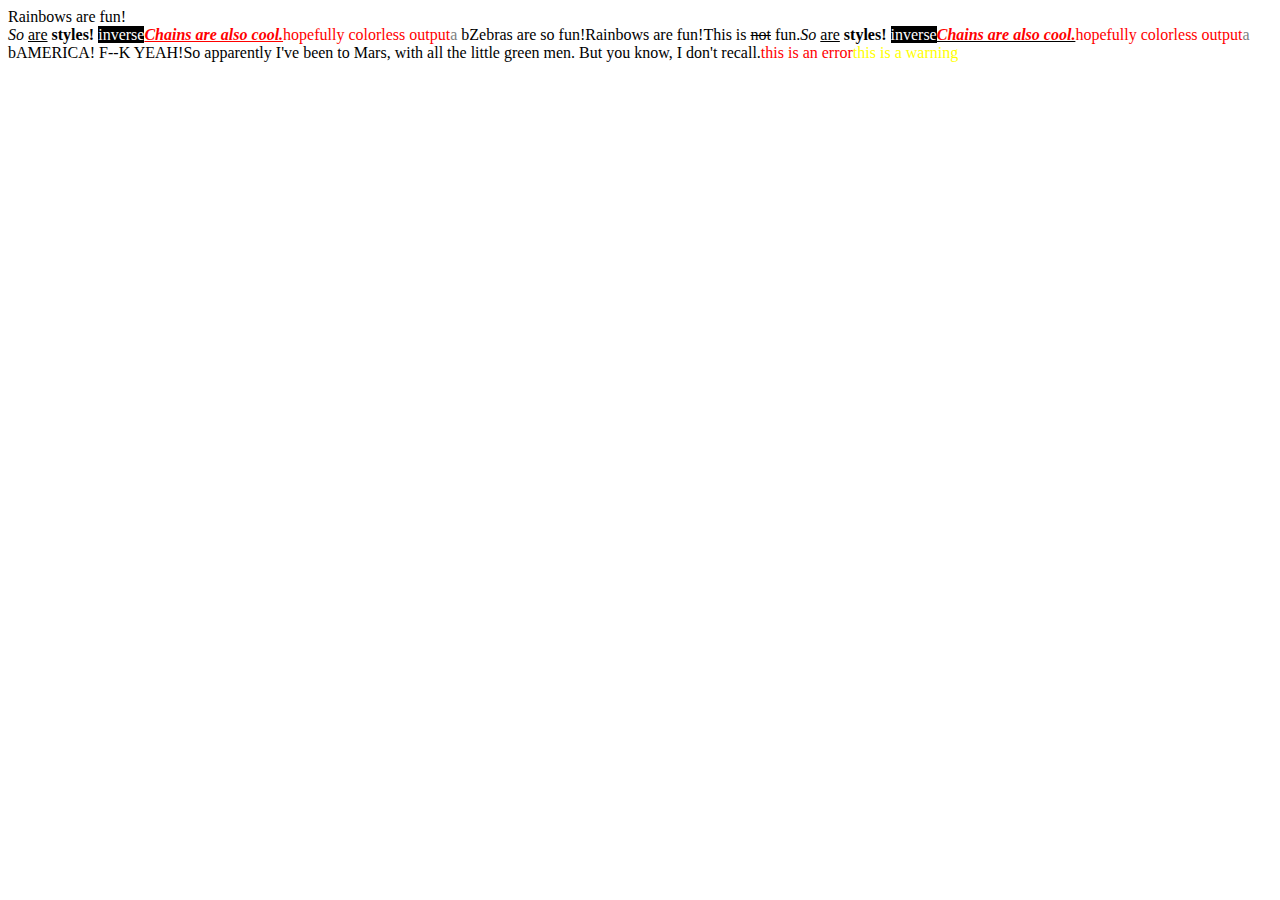
<file: node_modules/colors/example.html>
<!DOCTYPE HTML>
<html lang="en-us">
  <head>
    <meta http-equiv="Content-type" content="text/html; charset=utf-8">
    <title>Colors Example</title>
    <script src="colors.js"></script>
  </head>
  <body>
    <script>

    var test = colors.red("hopefully colorless output");

    document.write('Rainbows are fun!'.rainbow + '<br/>');
    document.write('So '.italic + 'are'.underline + ' styles! '.bold + 'inverse'.inverse); // styles not widely supported
    document.write('Chains are also cool.'.bold.italic.underline.red); // styles not widely supported
    //document.write('zalgo time!'.zalgo);
    document.write(test.stripColors);
    document.write("a".grey + " b".black);

    document.write("Zebras are so fun!".zebra);

    document.write(colors.rainbow('Rainbows are fun!'));
    document.write("This is " + "not".strikethrough + " fun.");

    document.write(colors.italic('So ') + colors.underline('are') + colors.bold(' styles! ') + colors.inverse('inverse')); // styles not widely supported
    document.write(colors.bold(colors.italic(colors.underline(colors.red('Chains are also cool.'))))); // styles not widely supported
    //document.write(colors.zalgo('zalgo time!'));
    document.write(colors.stripColors(test));
    document.write(colors.grey("a") + colors.black(" b"));

    colors.addSequencer("america", function(letter, i, exploded) {
      if(letter === " ") return letter;
      switch(i%3) {
        case 0: return letter.red;
        case 1: return letter.white;
        case 2: return letter.blue;
      }
    });

    colors.addSequencer("random", (function() {
      var available = ['bold', 'underline', 'italic', 'inverse', 'grey', 'yellow', 'red', 'green', 'blue', 'white', 'cyan', 'magenta'];

      return function(letter, i, exploded) {
        return letter === " " ? letter : letter[available[Math.round(Math.random() * (available.length - 1))]];
      };
    })());

    document.write("AMERICA! F--K YEAH!".america);
    document.write("So apparently I've been to Mars, with all the little green men. But you know, I don't recall.".random);

    //
    // Custom themes
    //

    colors.setTheme({
      silly: 'rainbow',
      input: 'grey',
      verbose: 'cyan',
      prompt: 'grey',
      info: 'green',
      data: 'grey',
      help: 'cyan',
      warn: 'yellow',
      debug: 'blue',
      error: 'red'
    });

    // outputs red text
    document.write("this is an error".error);

    // outputs yellow text
    document.write("this is a warning".warn);

    </script>
  </body>
</html>
</file>
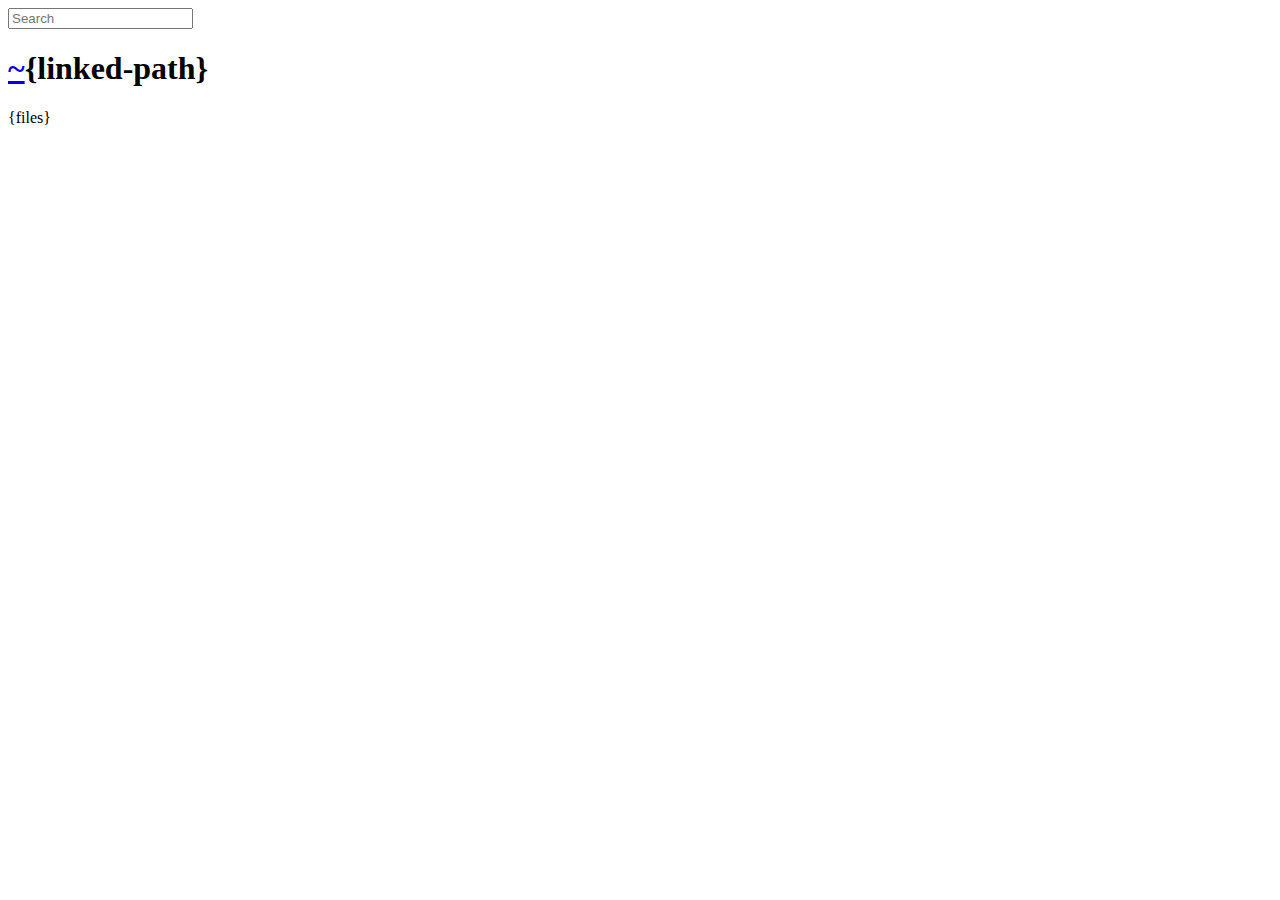
<file: node_modules/serve-index/public/directory.html>
<!DOCTYPE html>
<html>
  <head>
    <meta charset='utf-8'> 
    <meta name="viewport" content="width=device-width, initial-scale=1.0, maximum-scale=1.0, user-scalable=no" />
    <title>listing directory {directory}</title>
    <style>{style}</style>
    <script>
      function $(id){
        var el = 'string' == typeof id
          ? document.getElementById(id)
          : id;

        el.on = function(event, fn){
          if ('content loaded' == event) {
            event = window.attachEvent ? "load" : "DOMContentLoaded";
          }
          el.addEventListener
            ? el.addEventListener(event, fn, false)
            : el.attachEvent("on" + event, fn);
        };

        el.all = function(selector){
          return $(el.querySelectorAll(selector));
        };

        el.each = function(fn){
          for (var i = 0, len = el.length; i < len; ++i) {
            fn($(el[i]), i);
          }
        };

        el.getClasses = function(){
          return this.getAttribute('class').split(/\s+/);
        };

        el.addClass = function(name){
          var classes = this.getAttribute('class');
          el.setAttribute('class', classes
            ? classes + ' ' + name
            : name);
        };

        el.removeClass = function(name){
          var classes = this.getClasses().filter(function(curr){
            return curr != name;
          });
          this.setAttribute('class', classes.join(' '));
        };

        return el;
      }

      function search() {
        var str = $('search').value
          , links = $('files').all('a');

        links.each(function(link){
          var text = link.textContent;

          if ('..' == text) return;
          if (str.length && ~text.indexOf(str)) {
            link.addClass('highlight');
          } else {
            link.removeClass('highlight');
          }
        });
      }

      $(window).on('content loaded', function(){
        $('search').on('keyup', search);
      });
    </script>
  </head>
  <body class="directory">
    <input id="search" type="text" placeholder="Search" autocomplete="off" />
    <div id="wrapper">
      <h1><a href="/">~</a>{linked-path}</h1>
      {files}
    </div>
  </body>
</html>
</file>
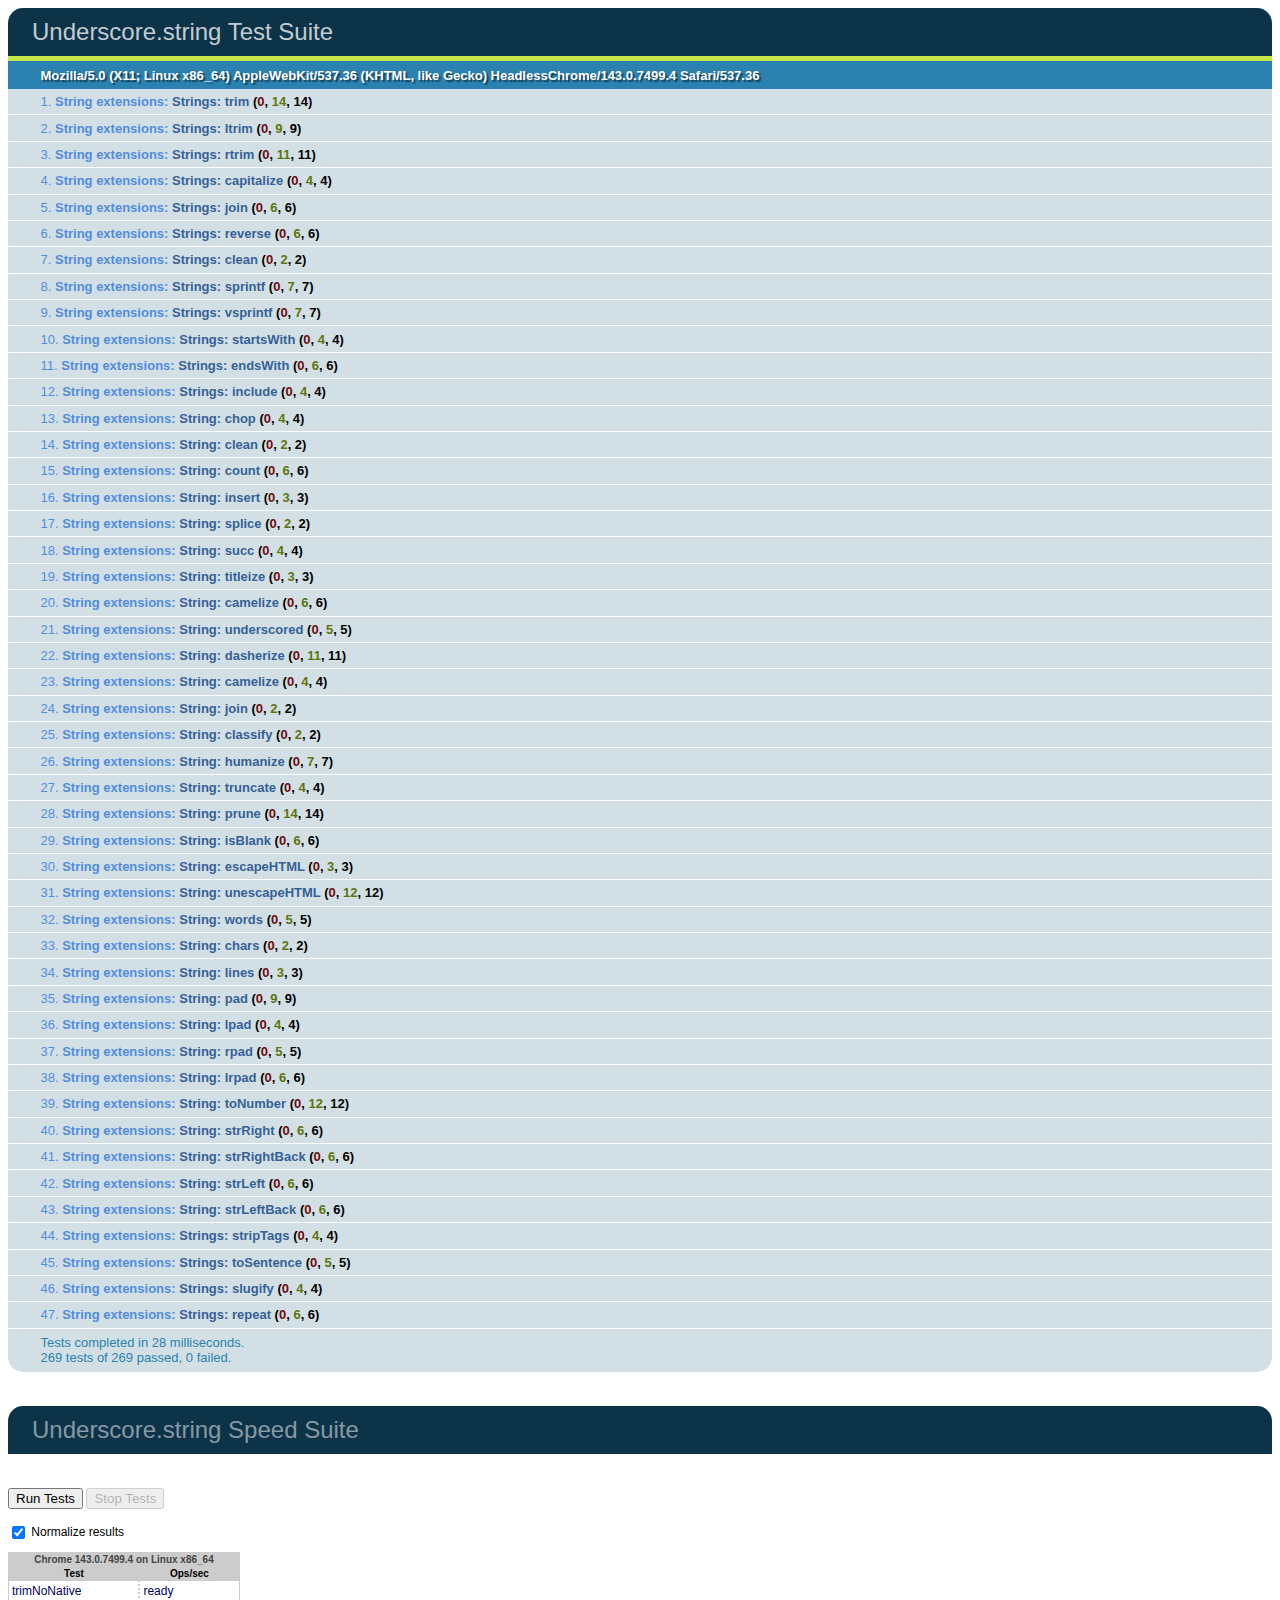
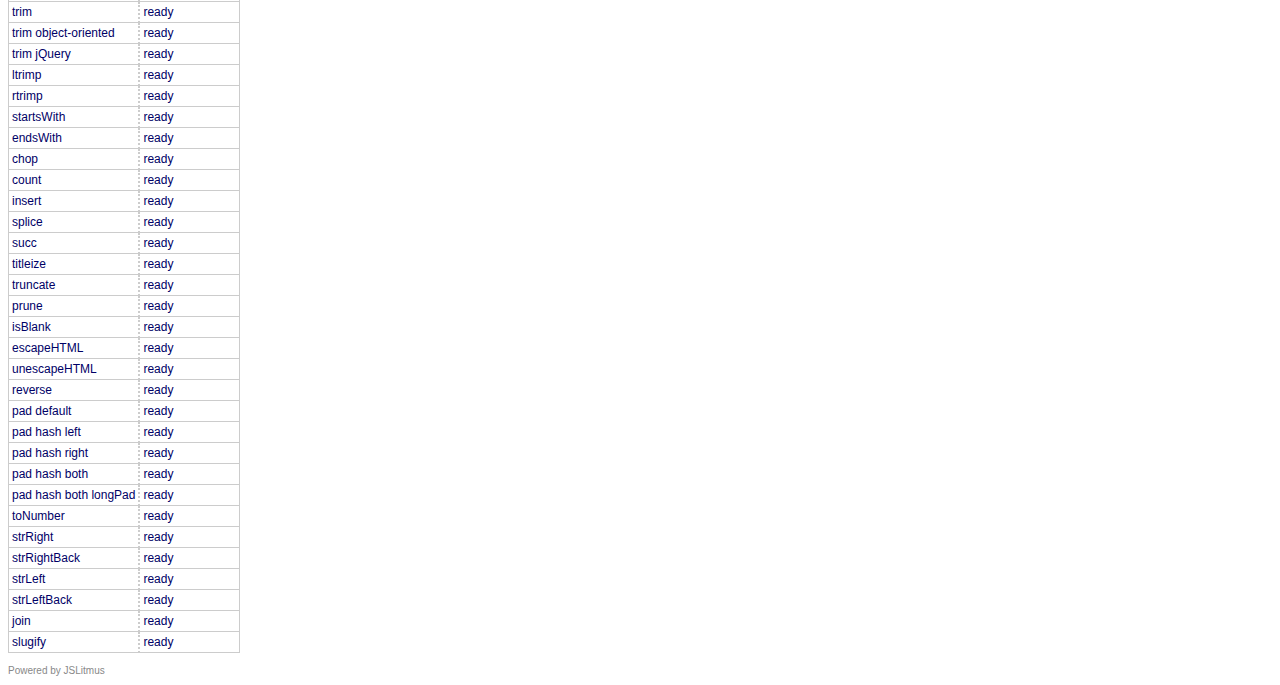
<file: node_modules/underscore.string/test/test.html>
<!DOCTYPE HTML>
<html>
<head>
  <meta charset="utf-8">
  <title>Underscore.strings Test Suite</title>
  <link rel="stylesheet" href="test_underscore/vendor/qunit.css" type="text/css" media="screen" />
  <script type="text/javascript" src="test_underscore/vendor/jquery.js"></script>
  <script type="text/javascript" src="test_underscore/vendor/qunit.js"></script>
  <script type="text/javascript" src="test_underscore/vendor/jslitmus.js"></script>
  <script type="text/javascript" src="underscore.js"></script>
  <script type="text/javascript" src="../lib/underscore.string.js"></script>
  <script type="text/javascript" src="strings.js"></script>
  <script type="text/javascript" src="speed.js"></script>
</head>
<body>
  <h1 id="qunit-header">Underscore.string Test Suite</h1>
  <h2 id="qunit-banner"></h2>
  <h2 id="qunit-userAgent"></h2>
  <ol id="qunit-tests"></ol>
  <br />
  <h1 class="qunit-header">Underscore.string Speed Suite</h1>
  <!-- <h2 class="qunit-userAgent">
    A representative sample of the functions are benchmarked here, to provide
    a sense of how fast they might run in different browsers.
    Each iteration runs on an array of 1000 elements.<br /><br />
    For example, the 'intersect' test measures the number of times you can
    find the intersection of two thousand-element arrays in one second.
  </h2> -->
  <br />
</body>
</html>
</file>
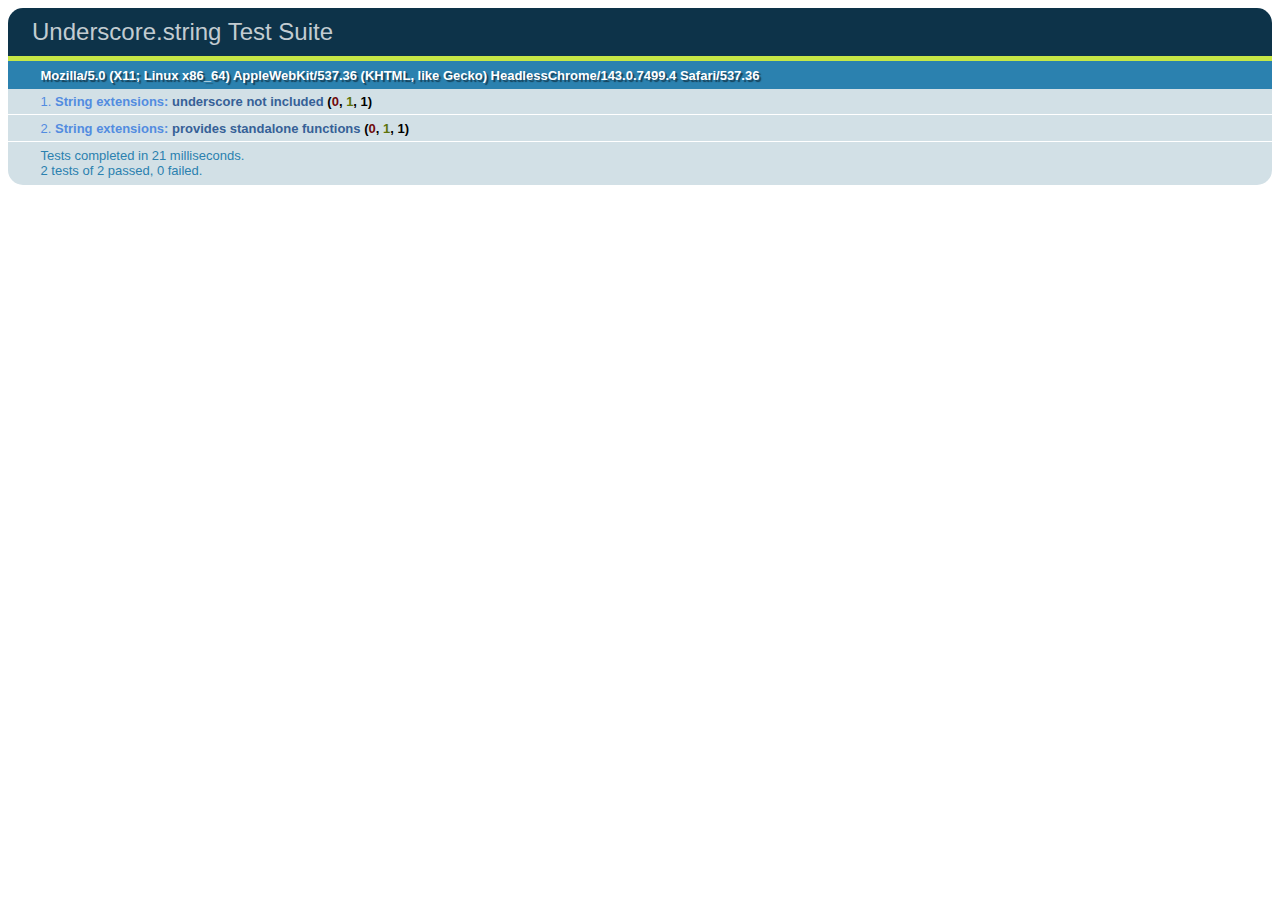
<file: node_modules/underscore.string/test/test_standalone.html>
<!DOCTYPE HTML>
<html>
<head>
  <title>Underscore.strings Test Suite</title>
  <link rel="stylesheet" href="test_underscore/vendor/qunit.css" type="text/css" media="screen" />
  <script type="text/javascript" src="test_underscore/vendor/jquery.js"></script>
  <script type="text/javascript" src="test_underscore/vendor/qunit.js"></script>
  <script type="text/javascript" src="../lib/underscore.string.js"></script>
  <script type="text/javascript" src="strings_standalone.js"></script>

</head>
<body>
  <h1 id="qunit-header">Underscore.string Test Suite</h1>
  <h2 id="qunit-banner"></h2>
  <h2 id="qunit-userAgent"></h2>
  <ol id="qunit-tests"></ol>
</body>
</html>
</file>
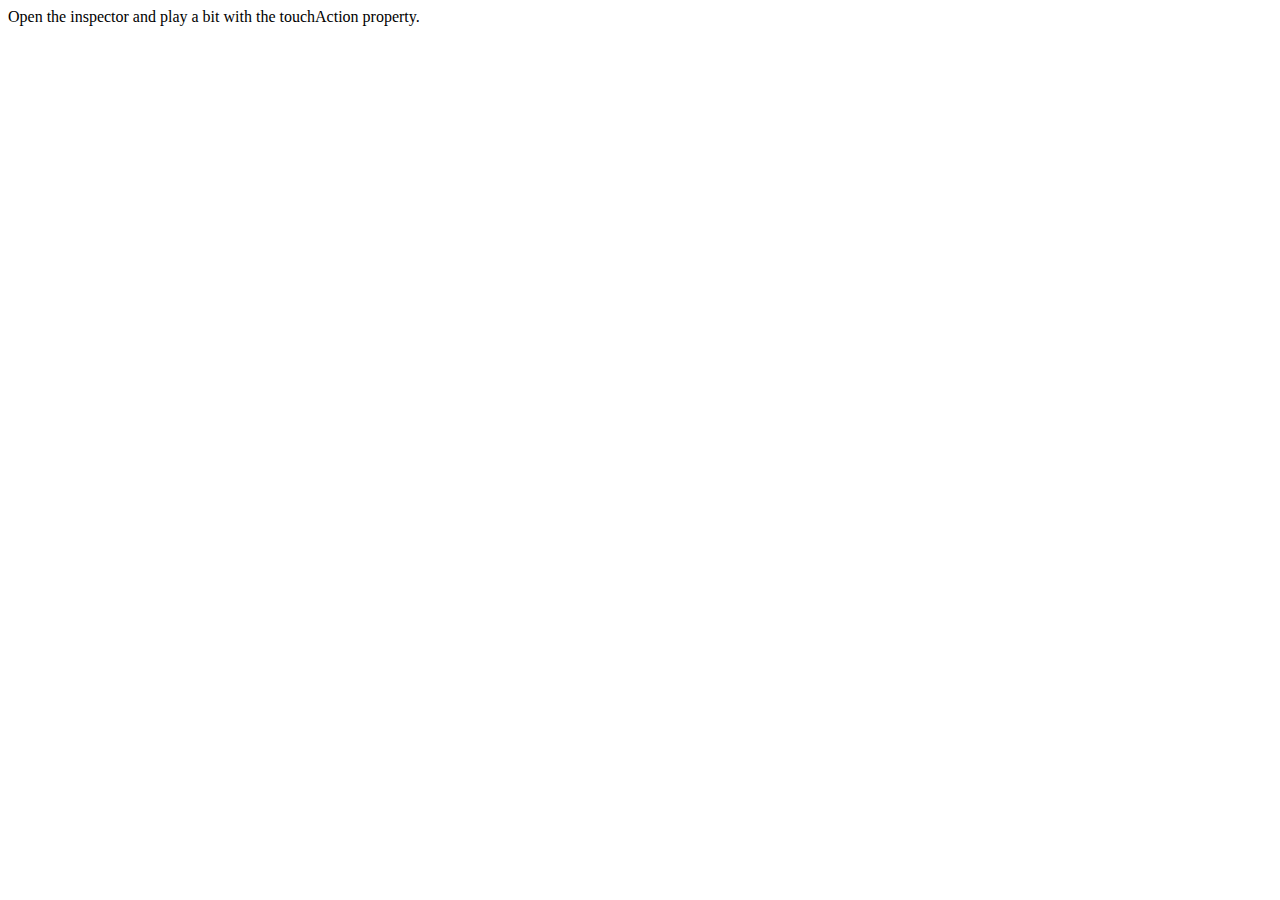
<file: node_modules/hammerjs/tests/manual/compute_touch_action.html>
<!DOCTYPE html>
<html>
<head>
    <meta name="viewport" content="width=device-width, user-scalable=no">
    <title></title>
</head>
<body>
    Open the inspector and play a bit with the touchAction property.
    <script src="../../hammer.min.js"></script>
    <script>
        var mc = new Hammer(document.body);
        mc.add(new Hammer.Swipe({ direction: Hammer.DIRECTION_HORIZONTAL }));
        mc.add(new Hammer.Pan({ direction: Hammer.DIRECTION_HORIZONTAL }));

        console.log(document.body.style.touchAction)
    </script>
</body>
</html>
</file>
<file: node_modules/underscore.string/test/test_underscore/vendor/qunit.css>
/** Font Family and Sizes */

#qunit-tests, #qunit-header, .qunit-header, #qunit-banner, #qunit-testrunner-toolbar, #qunit-userAgent, #qunit-testresult {
	font-family: "Helvetica Neue Light", "HelveticaNeue-Light", "Helvetica Neue", Calibri, Helvetica, Arial;
}

#qunit-testrunner-toolbar, #qunit-userAgent, #qunit-testresult, #qunit-tests li { font-size: small; }
#qunit-tests { font-size: smaller; }


/** Resets */

#qunit-tests, #qunit-tests ol, #qunit-header, #qunit-banner, #qunit-userAgent, #qunit-testresult {
	margin: 0;
	padding: 0;
}


/** Header */

#qunit-header, .qunit-header {
	padding: 0.5em 0 0.5em 1em;

	color: #8699a4;
	background-color: #0d3349;

	font-size: 1.5em;
	line-height: 1em;
	font-weight: normal;

	border-radius: 15px 15px 0 0;
	-moz-border-radius: 15px 15px 0 0;
	-webkit-border-top-right-radius: 15px;
	-webkit-border-top-left-radius: 15px;
}

#qunit-header a {
	text-decoration: none;
	color: #c2ccd1;
}

#qunit-header a:hover,
#qunit-header a:focus {
	color: #fff;
}

#qunit-banner {
	height: 5px;
}

#qunit-testrunner-toolbar {
	padding: 0em 0 0.5em 2em;
}

#qunit-userAgent {
	padding: 0.5em 0 0.5em 2.5em;
	background-color: #2b81af;
	color: #fff;
	text-shadow: rgba(0, 0, 0, 0.5) 2px 2px 1px;
}


/** Tests: Pass/Fail */

#qunit-tests {
	list-style-position: inside;
}

#qunit-tests li {
	padding: 0.4em 0.5em 0.4em 2.5em;
	border-bottom: 1px solid #fff;
	list-style-position: inside;
}

#qunit-tests li strong {
	cursor: pointer;
}

#qunit-tests ol {
	margin-top: 0.5em;
	padding: 0.5em;

	background-color: #fff;

	border-radius: 15px;
	-moz-border-radius: 15px;
	-webkit-border-radius: 15px;

	box-shadow: inset 0px 2px 13px #999;
	-moz-box-shadow: inset 0px 2px 13px #999;
	-webkit-box-shadow: inset 0px 2px 13px #999;
}

#qunit-tests table {
	border-collapse: collapse;
	margin-top: .2em;
}

#qunit-tests th {
	text-align: right;
	vertical-align: top;
	padding: 0 .5em 0 0;
}

#qunit-tests td {
	vertical-align: top;
}

#qunit-tests pre {
	margin: 0;
	white-space: pre-wrap;
	word-wrap: break-word;
}

#qunit-tests del {
	background-color: #e0f2be;
	color: #374e0c;
	text-decoration: none;
}

#qunit-tests ins {
	background-color: #ffcaca;
	color: #500;
	text-decoration: none;
}

/*** Test Counts */

#qunit-tests b.counts                       { color: black; }
#qunit-tests b.passed                       { color: #5E740B; }
#qunit-tests b.failed                       { color: #710909; }

#qunit-tests li li {
	margin: 0.5em;
	padding: 0.4em 0.5em 0.4em 0.5em;
	background-color: #fff;
	border-bottom: none;
	list-style-position: inside;
}

/*** Passing Styles */

#qunit-tests li li.pass {
	color: #5E740B;
	background-color: #fff;
	border-left: 26px solid #C6E746;
}

#qunit-tests .pass                          { color: #528CE0; background-color: #D2E0E6; }
#qunit-tests .pass .test-name               { color: #366097; }

#qunit-tests .pass .test-actual,
#qunit-tests .pass .test-expected           { color: #999999; }

#qunit-banner.qunit-pass                    { background-color: #C6E746; }

/*** Failing Styles */

#qunit-tests li li.fail {
	color: #710909;
	background-color: #fff;
	border-left: 26px solid #EE5757;
}

#qunit-tests .fail                          { color: #000000; background-color: #EE5757; }
#qunit-tests .fail .test-name,
#qunit-tests .fail .module-name             { color: #000000; }

#qunit-tests .fail .test-actual             { color: #EE5757; }
#qunit-tests .fail .test-expected           { color: green;   }

#qunit-banner.qunit-fail,
#qunit-testrunner-toolbar                   { background-color: #EE5757; }


/** Footer */

#qunit-testresult {
	padding: 0.5em 0.5em 0.5em 2.5em;

	color: #2b81af;
	background-color: #D2E0E6;

	border-radius: 0 0 15px 15px;
	-moz-border-radius: 0 0 15px 15px;
	-webkit-border-bottom-right-radius: 15px;
	-webkit-border-bottom-left-radius: 15px;
}

/** Fixture */

#qunit-fixture {
	position: absolute;
	top: -10000px;
	left: -10000px;
}
</file>
